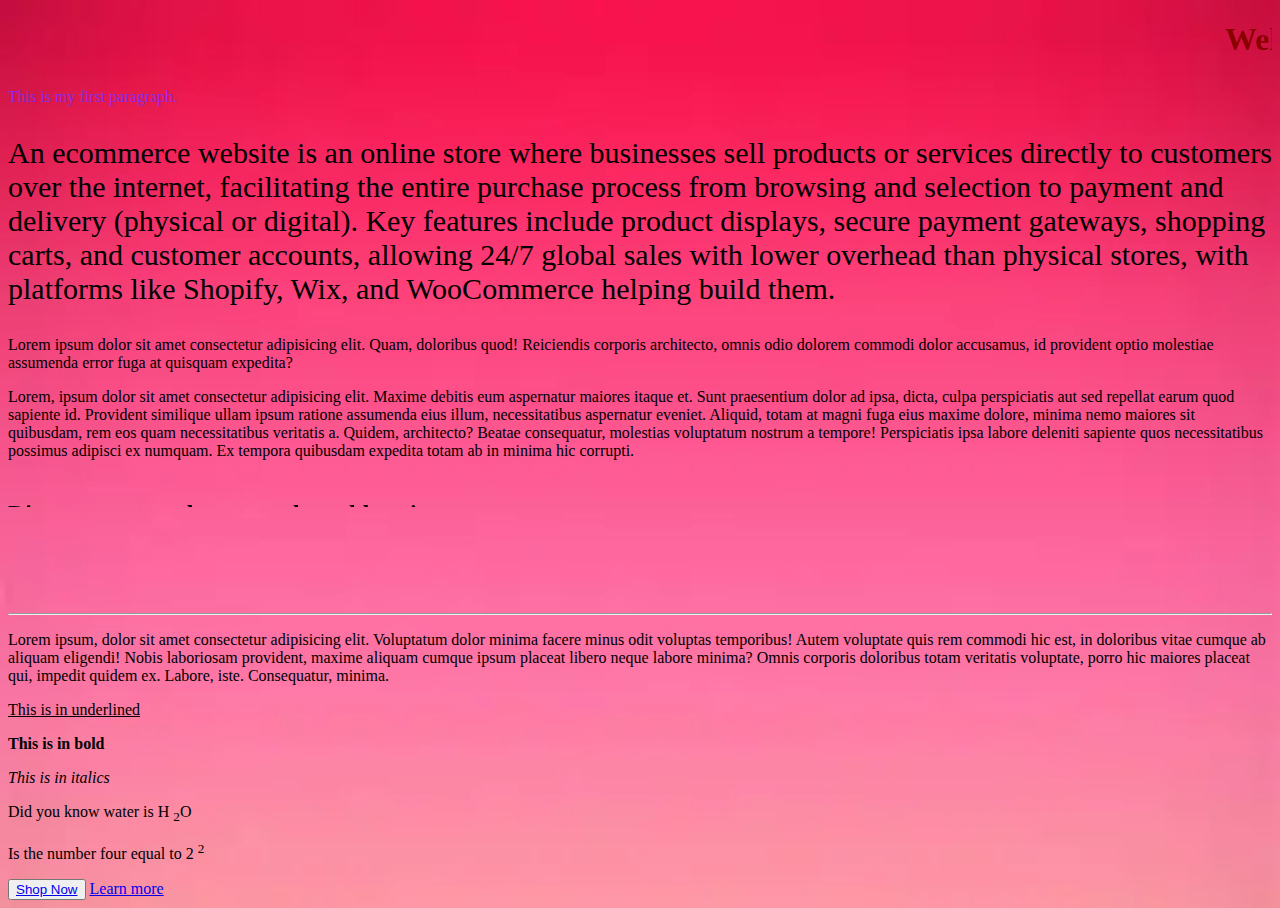
<file: index.html>
<!DOCTYPE html>
<html lang="en">
<head>
    <meta charset="UTF-8">
    <meta name="viewport" content="width=device-width, initial-scale=1.0">
    <!-----Favicon----->
    <link rel="icon" href="PICTURES/home.png">
    <title>homepage</title>
<!---background repeat:no-repeat makes the image appear once-->
<!---background-size: cover makes the image cover the whole webpage-->
    <style>
        body {
            background-image: url("PICTURES/OIP.webp");
            background-repeat: no-repeat;
background-size: cover;
            }
    </style>
</head>
<body>
    <!---marquee moves the text in any direction---->
 <h1 style="color: darkred;"><marquee behavior="" direction="left">Welcome to JoyFulFind online store</marquee></h1>

 <p style="color: blueviolet;">This is my first paragraph.</p> 
 <p style="font-size: 30px;">An ecommerce website is an online store where businesses sell products or services directly to customers over the internet, facilitating the entire purchase process from browsing and selection to payment and delivery (physical or digital). Key features include product displays, secure payment gateways, shopping carts, and customer accounts, allowing 24/7 global sales with lower overhead than physical stores, with platforms like Shopify, Wix, and WooCommerce helping build them. </p>
 <p>Lorem ipsum dolor sit amet consectetur adipisicing elit. Quam, doloribus quod! Reiciendis corporis architecto, omnis odio dolorem commodi dolor accusamus, id provident optio molestiae assumenda error fuga at quisquam expedita?</p>
 <p>Lorem, ipsum dolor sit amet consectetur adipisicing elit. Maxime debitis eum aspernatur maiores itaque et. Sunt praesentium dolor ad ipsa, dicta, culpa perspiciatis aut sed repellat earum quod sapiente id.
 Provident similique ullam ipsum ratione assumenda eius illum, necessitatibus aspernatur eveniet. Aliquid, totam at magni fuga eius maxime dolore, minima nemo maiores sit quibusdam, rem eos quam necessitatibus veritatis a.
 Quidem, architecto? Beatae consequatur, molestias voluptatum nostrum a tempore! Perspiciatis ipsa labore deleniti sapiente quos necessitatibus possimus adipisci ex numquam. Ex tempora quibusdam expedita totam ab in minima hic corrupti.</p>  
 <h2><marquee behavior="" direction="down"><u>Discover our products at unbeatable prices</u></marquee></h2>
 <!--breaks move texts to the next line -->
 <br><br><br><br>
 <!---hr creates a line in a webpage-->
 <hr>

 <p>Lorem ipsum, dolor sit amet consectetur adipisicing elit. Voluptatum dolor minima facere minus odit voluptas temporibus! Autem voluptate quis rem commodi hic est, in doloribus vitae cumque ab aliquam eligendi!
 Nobis laboriosam provident, maxime aliquam cumque ipsum placeat libero neque labore minima? Omnis corporis doloribus totam veritatis voluptate, porro hic maiores placeat qui, impedit quidem ex. Labore, iste. Consequatur, minima.</p>
 <p> <U>This is in underlined</U></p>
 <p> <b>This is in bold</b></p>
 <p> <I>This is in italics</I></p>
 <!---sup is for superscript whule sub is subscript---->
 <P>Did you know water is H <sub>2</sub>O</P>
 <p>Is the number four equal to 2 <sup>2</sup></p>
 <!---you can add a link to a button---->
 <button style="color: crimson;"><a href="products.html">Shop Now</a></button>
 <!---you can keep a link alone-->
 <a href="about.html">Learn more</a>
 
</body>
</html>
</file>
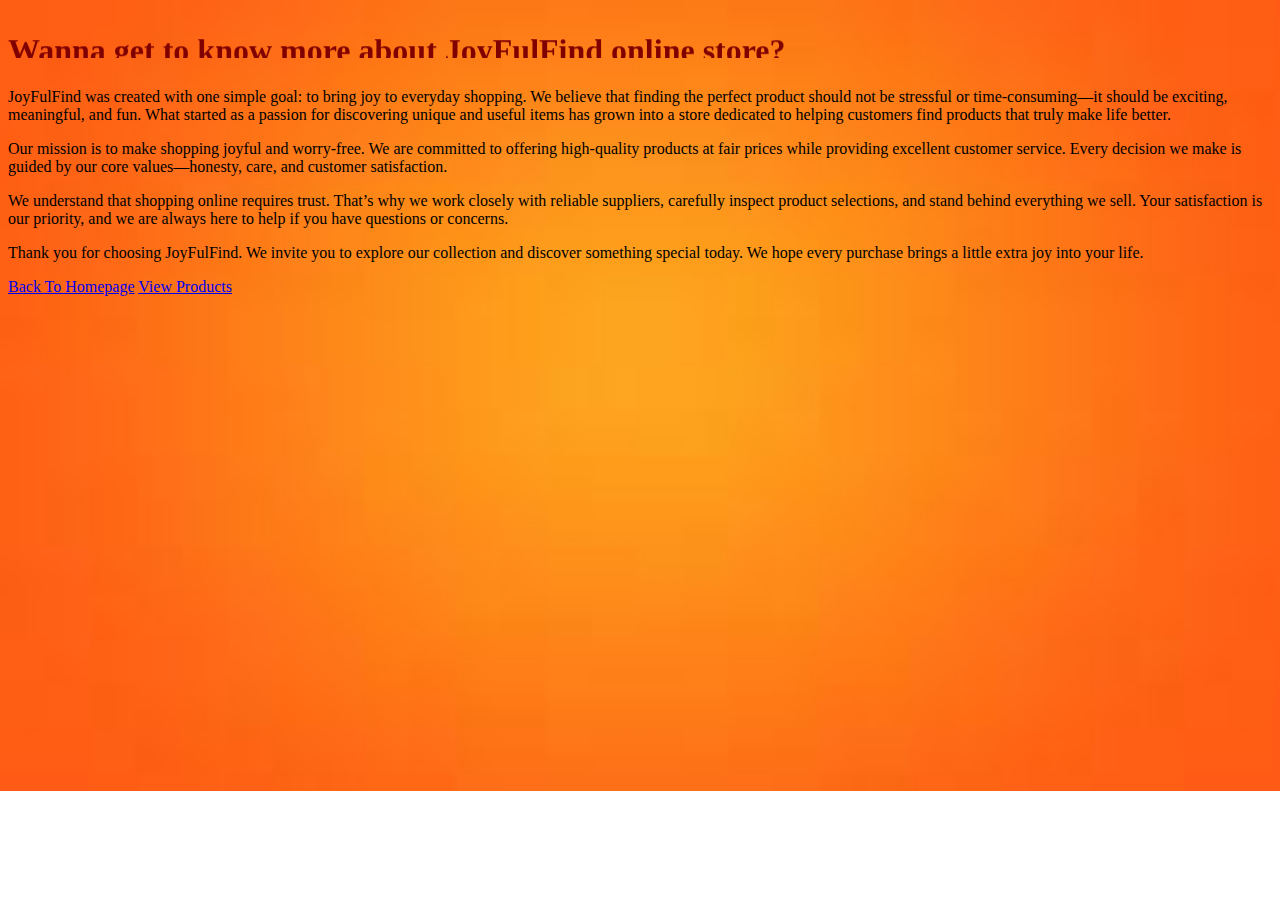
<file: about.html>
<!DOCTYPE html>
<html lang="en">
<head>
    <meta charset="UTF-8">
    <meta name="viewport" content="width=device-width, initial-scale=1.0">
    
    <link rel="icon" href="PICTURES/about.png">
    <title>About</title>
    <style>
body {
    background-image: url("PICTURES/background.jpeg");
    background-repeat: no-repeat;
    background-size: cover;
}
    </style>
</head>
<body>
    <h1 style="color: maroon;"><marquee behavior="" direction="down">Wanna get to know more about JoyFulFind online store?</marquee></h1>
    <p>JoyFulFind was created with one simple goal: to bring joy to everyday shopping. We believe that finding the perfect product should not be stressful or time-consuming—it should be exciting, meaningful, and fun. What started as a passion for discovering unique and useful items has grown into a store dedicated to helping customers find products that truly make life better.</p>
    <p>Our mission is to make shopping joyful and worry-free. We are committed to offering high-quality products at fair prices while providing excellent customer service. Every decision we make is guided by our core values—honesty, care, and customer satisfaction.</p>
    <p>We understand that shopping online requires trust. That’s why we work closely with reliable suppliers, carefully inspect product selections, and stand behind everything we sell. Your satisfaction is our priority, and we are always here to help if you have questions or concerns.</p>
    <p>Thank you for choosing JoyFulFind. We invite you to explore our collection and discover something special today. We hope every purchase brings a little extra joy into your life.</p>
    
    <a href="index.html">Back To Homepage</a>
    <a href="products.html">View Products</a>
</body>
</html>
</file>
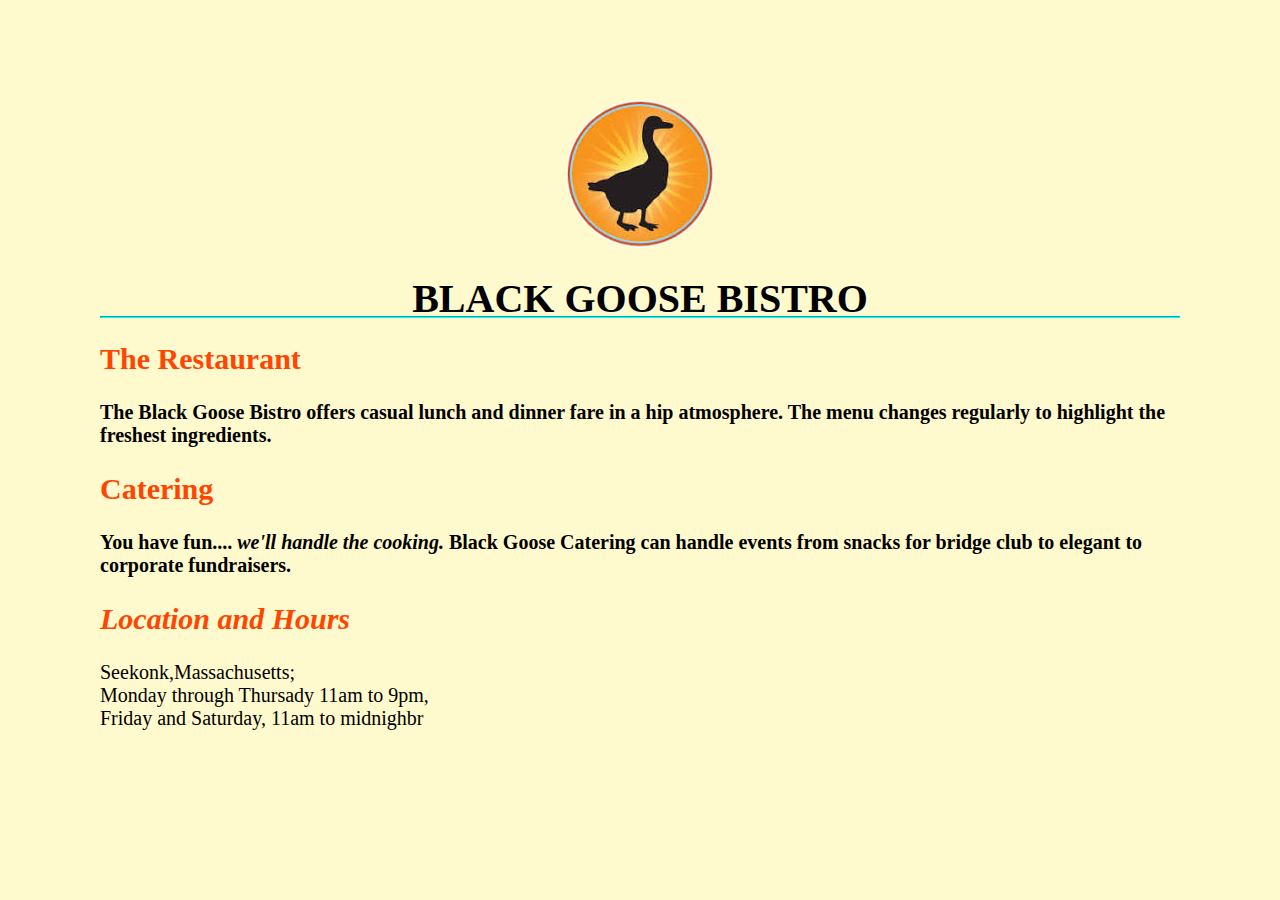
<file: blackgoosebistro.html>
<!DOCTYPE html>
<html lang="en">
<head>
    <meta charset="UTF-8">
    <meta name="viewport" content="width=device-width, initial-scale=1.0">
    <link rel="stylesheet" href="css/blackgoosebistro.css">
    <title>Black Goose Bistro</title>
</head>
<body>
    <img src="PICTURES/black.jfif" alt="">
    <h1>BLACK GOOSE BISTRO</h1>
    <hr style="color: rgb(230, 173, 173);">
    <h2>The Restaurant</h2>
    <b><p>The Black Goose Bistro offers casual lunch and dinner fare in a hip atmosphere. The menu changes regularly to highlight the freshest ingredients.</p></b>

    <h2>Catering</h2>
    <b><p>You have fun.... <em> we'll handle the cooking.</em> Black Goose Catering can handle events from snacks for bridge club to elegant to corporate fundraisers.</p></b>

    <i><h2>Location and Hours</h2></i>

    <p>Seekonk,Massachusetts;<br>
       Monday through Thursady 11am to 9pm,<br>
    Friday and Saturday, 11am to midnighbr</p>

</body>
</html>
</file>
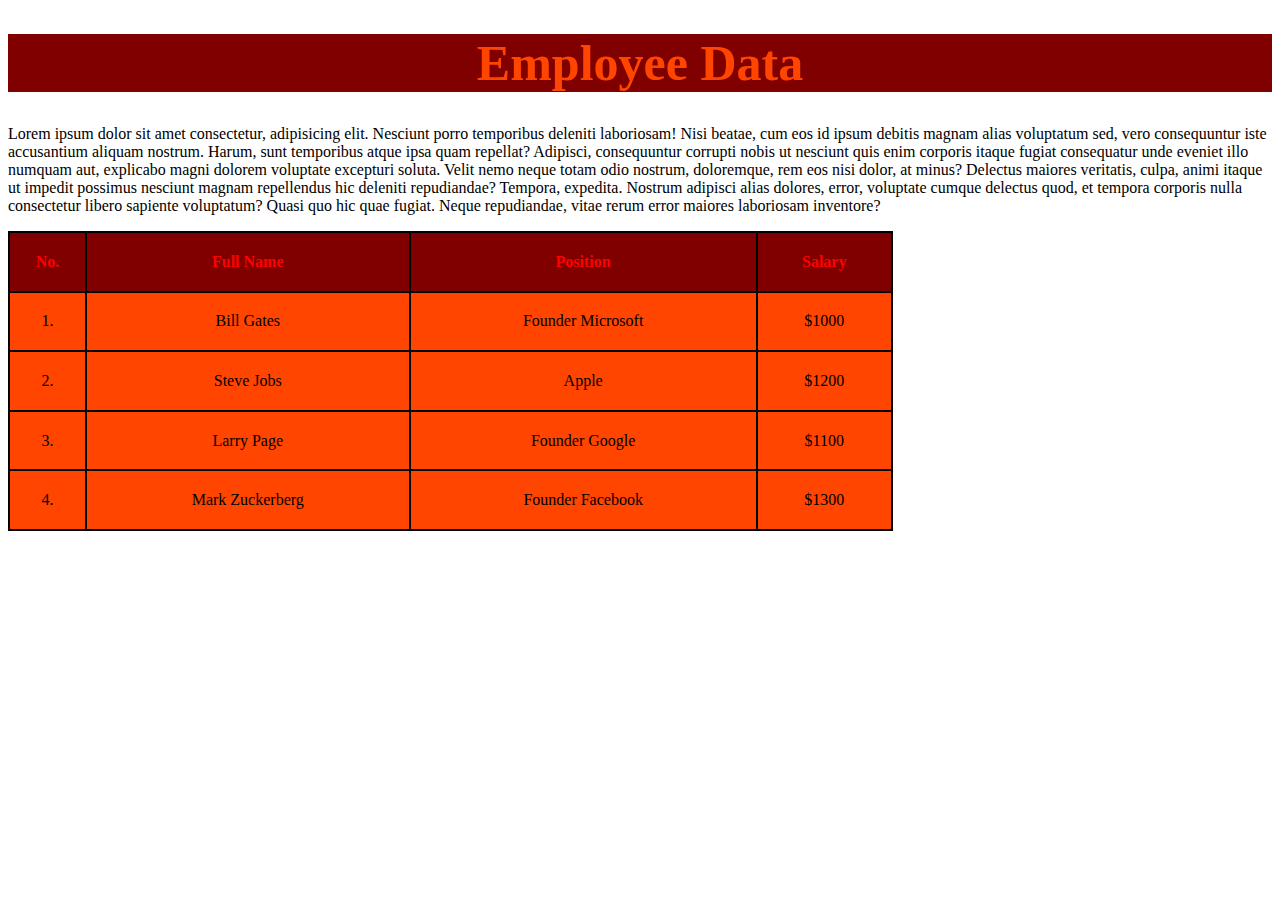
<file: employee.html>
<!DOCTYPE html>
<html lang="en">
<head>
    <meta charset="UTF-8">
    <meta name="viewport" content="width=device-width, initial-scale=1.0">
    <link rel="icon" href="PICTURES/employee.png">
    <title>Employee Page - JoyFulFind</title>
<style>
    h1{
        text-align: center;
        color: orangered;
        font-size: 50px;
        background-color: maroon;
        
    }

    table,td,th{
        border: 2px solid black;
        border-collapse: collapse;
    }
    table{
        width: 70%;
        height: 300px;
    }
    td{
        text-align: center;
        background-color: orangered;
    }
</style>


</head>
<body>
    <h1>Employee Data</h1>
    <p>Lorem ipsum dolor sit amet consectetur, adipisicing elit. Nesciunt porro temporibus deleniti laboriosam! Nisi beatae, cum eos id ipsum debitis magnam alias voluptatum sed, vero consequuntur iste accusantium aliquam nostrum.
    Harum, sunt temporibus atque ipsa quam repellat? Adipisci, consequuntur corrupti nobis ut nesciunt quis enim corporis itaque fugiat consequatur unde eveniet illo numquam aut, explicabo magni dolorem voluptate excepturi soluta.
    Velit nemo neque totam odio nostrum, doloremque, rem eos nisi dolor, at minus? Delectus maiores veritatis, culpa, animi itaque ut impedit possimus nesciunt magnam repellendus hic deleniti repudiandae? Tempora, expedita.
    Nostrum adipisci alias dolores, error, voluptate cumque delectus quod, et tempora corporis nulla consectetur libero sapiente voluptatum? Quasi quo hic quae fugiat. Neque repudiandae, vitae rerum error maiores laboriosam inventore?</p>
    
    <table>
<tr style="background-color: maroon; color:red">
    <th>No.</th>
    <th>Full Name</th>
    <th>Position</th>
    <th>Salary</th>
</tr>

<tr>
<td>1.</td>
<td>Bill Gates</td>
<td>Founder Microsoft</td>
<td>$1000</td>


</tr>

<tr>
<td>2.</td>
<td>Steve Jobs</td>
<td>Apple</td>
<td>$1200</td>



</tr>
<tr>
    <td>3.</td>
    <td>Larry Page</td>
    <td>Founder Google</td>
    <td>$1100</td>
</tr>

<tr>
    <td>4.</td>
    <td>Mark Zuckerberg</td>
    <td>Founder Facebook</td>
    <td>$1300</td>
</tr>



    </table>
</body>
</html>
</file>
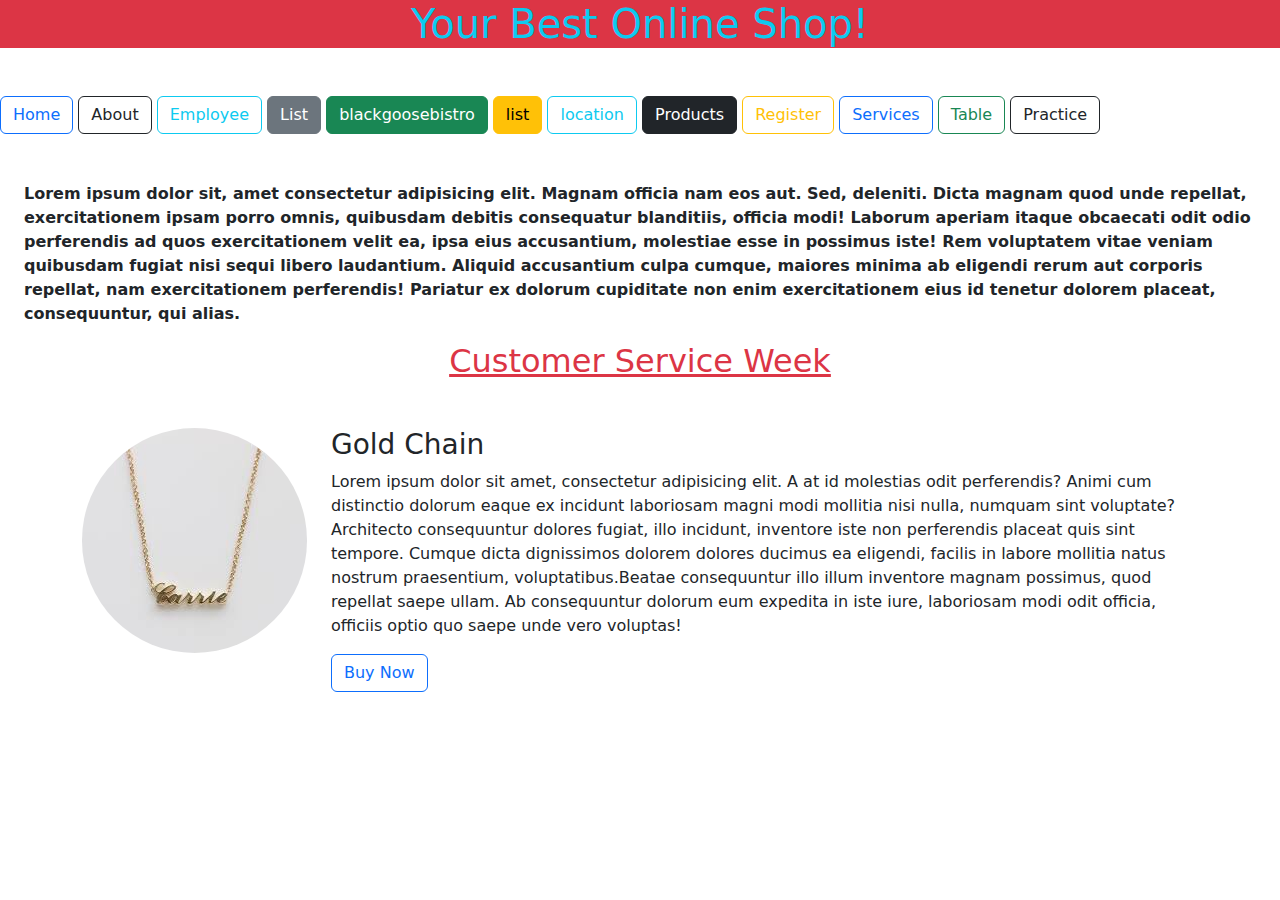
<file: info.html>
<!DOCTYPE html>
<html lang="en">
<head>
    <meta charset="UTF-8">
    <meta name="viewport" content="width=device-width, initial-scale=1.0">
    <title>Information Page</title>
    <link rel="icon" href="PICTURES/about.png">
    <link rel="stylesheet" href="bootstrap/css/bootstrap.min.css">
    <script src="bootstrap/js/bootstrap.min.js"></script>
</head>
<body>
    <h1 class="text-info bg-danger text-center mb-5">Your Best Online Shop!</h1>
    <button class="btn btn-outline-primary">Home</button>
    <button class="btn btn-outline-dark">About</button>
<button class="btn btn- btn-outline-info">Employee</button>
    <button class="btn btn-secondary">List</button>
<button class="btn btn-success">blackgoosebistro</button>
<button class="btn btn-warning">list</button>
   <button class="btn btn-outline-info">location</button>
    <button class="btn btn-dark">Products</button>
    <button class="btn btn-outline-warning">Register</button>
    <button class="btn btn-outline-primary">Services</button>
    <button class="btn btn-outline-success">Table</button>
    <button class="btn btn-outline-dark">Practice</button>




    <p class="fw-bold mt-5 ms-4 me-4">Lorem ipsum dolor sit, amet consectetur adipisicing elit. Magnam officia nam eos aut. Sed, deleniti. Dicta magnam quod unde repellat, exercitationem ipsam porro omnis, quibusdam debitis consequatur blanditiis, officia modi!
    Laborum aperiam itaque obcaecati odit odio perferendis ad quos exercitationem velit ea, ipsa eius accusantium, molestiae esse in possimus iste! Rem voluptatem vitae veniam quibusdam fugiat nisi sequi libero laudantium.
    Aliquid accusantium culpa cumque, maiores minima ab eligendi rerum aut corporis repellat, nam exercitationem perferendis! Pariatur ex dolorum cupiditate non enim exercitationem eius id tenetur dolorem placeat, consequuntur, qui alias.</p>

<h2 class="text-center text-danger text-decoration-underline">Customer Service Week</h2>
<div class="d-flex mt-5 container">
    <div class="me-4">
        <img src="PICTURES/24k.jpeg" alt="" class="rounded-circle">
    </div>

    <div>
        <h3>Gold Chain</h3>
        <p><span>Lorem ipsum dolor sit amet, consectetur adipisicing elit. A at id molestias odit perferendis? Animi cum distinctio dolorum eaque ex incidunt laboriosam magni modi mollitia nisi nulla, numquam sint voluptate?</span><span>Architecto consequuntur dolores fugiat, illo incidunt, inventore iste non perferendis placeat quis sint tempore. Cumque dicta dignissimos dolorem dolores ducimus ea eligendi, facilis in labore mollitia natus nostrum praesentium, voluptatibus.</span><span>Beatae consequuntur illo illum inventore magnam possimus, quod repellat saepe ullam. Ab consequuntur dolorum eum expedita in iste iure, laboriosam modi odit officia, officiis optio quo saepe unde vero voluptas!</span></p>
    <button class="btn btn-outline-primary">Buy Now</button>
    </div>

</div>



</body>
</html>
</file>
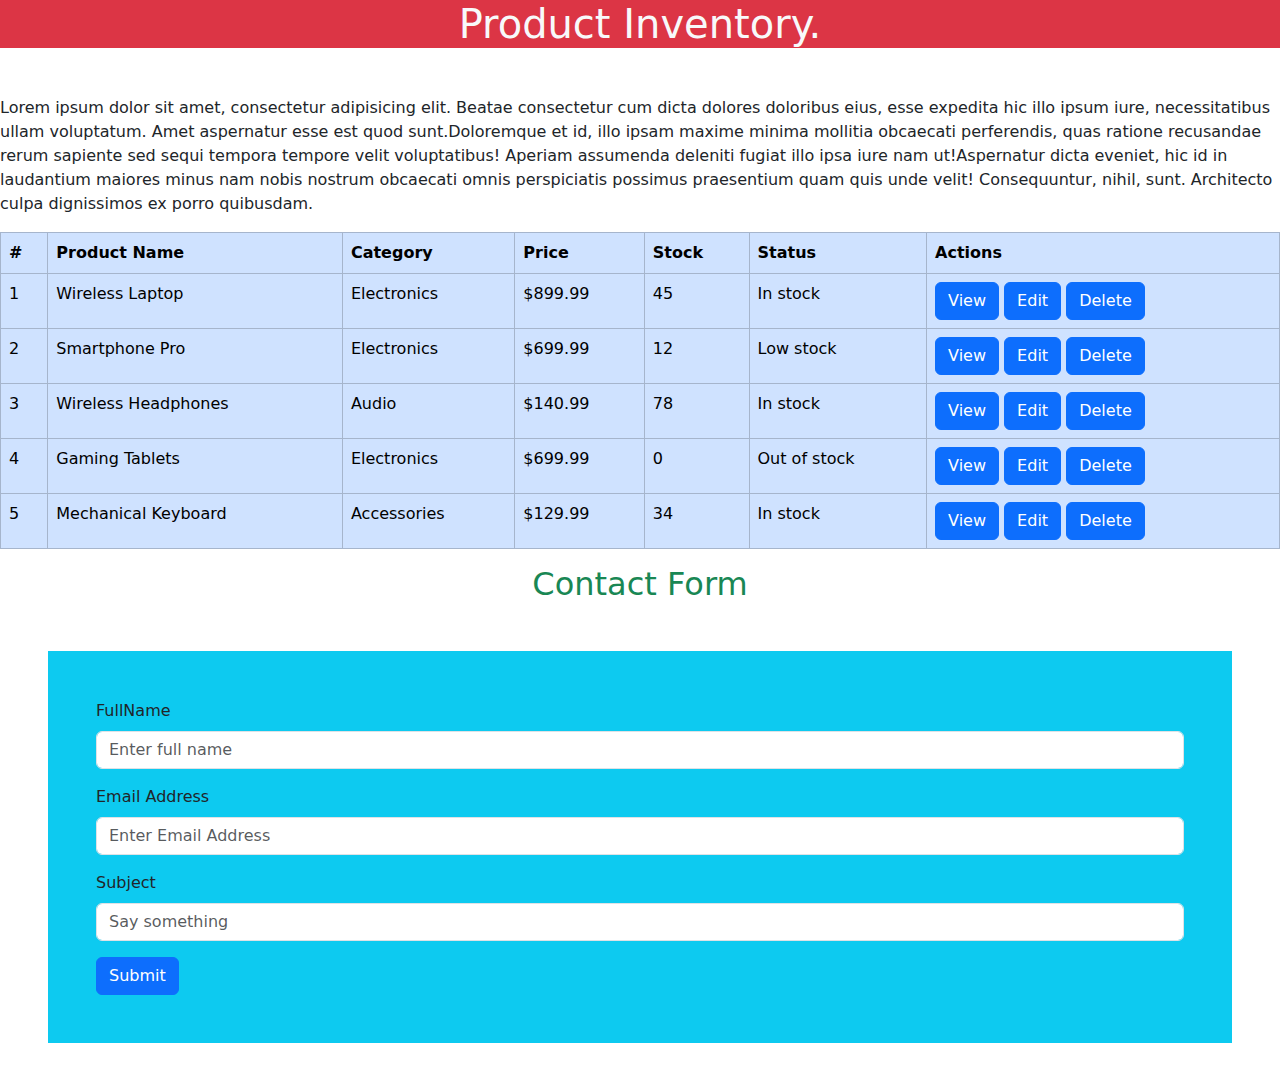
<file: inventory.html>
<!doctype html>
<html lang="en">
<head>
    <meta charset="UTF-8">
    <meta name="viewport"
          content="width=device-width, user-scalable=no, initial-scale=1.0, maximum-scale=1.0, minimum-scale=1.0">
    <meta http-equiv="X-UA-Compatible" content="ie=edge">
    <title>Product Inventory</title>
  <link rel="stylesheet" href="bootstrap/css/bootstrap.min.css">
    <script src="bootstrap/js/bootstrap.min.js"></script>
</head>
<body>
<h1 class="bg-danger text-light text-center">Product Inventory.</h1>
<p class="mt-5"><span>Lorem ipsum dolor sit amet, consectetur adipisicing elit. Beatae consectetur cum dicta dolores doloribus eius, esse expedita hic illo ipsum iure, necessitatibus ullam voluptatum. Amet aspernatur esse est quod sunt.</span><span>Doloremque et id, illo ipsam maxime minima mollitia obcaecati perferendis, quas ratione recusandae rerum sapiente sed sequi tempora tempore velit voluptatibus! Aperiam assumenda deleniti fugiat illo ipsa iure nam ut!</span><span>Aspernatur dicta eveniet, hic id in laudantium maiores minus nam nobis nostrum obcaecati omnis perspiciatis possimus praesentium quam quis unde velit! Consequuntur, nihil, sunt. Architecto culpa dignissimos ex porro quibusdam.</span></p>
<!----Table!--->

<table class="table table-bordered table-hover table-primary">
  <tr>

    <th>#</th>
    <th>Product Name</th>
    <th>Category</th>
    <th>Price</th>
    <th>Stock</th>
    <th>Status</th>
    <th>Actions</th>
  </tr>
  <tr>
    <td>1</td>
    <td>Wireless Laptop</td>
    <td>Electronics</td>
    <td>$899.99</td>
    <td>45</td>
    <td>In stock</td>
    <td>
      <a href="" class="btn btn-primary">View</a>
      <a href="" class="btn btn-primary">Edit</a>
      <a href="" class="btn btn-primary">Delete</a>
    </td>
  </tr>
 <tr>
    <td>2</td>
    <td>Smartphone Pro</td>
    <td>Electronics</td>
    <td>$699.99</td>
    <td>12</td>
    <td>Low stock</td>
    <td>
      <a href="" class="btn btn-primary">View</a>
      <a href="" class="btn btn-primary">Edit</a>
      <a href="" class="btn btn-primary">Delete</a>
    </td>
  </tr>
 <tr>
    <td>3</td>
    <td>Wireless Headphones</td>
    <td>Audio</td>
    <td>$140.99</td>
    <td>78</td>
    <td>In stock</td>
    <td>
      <a href="" class="btn btn-primary">View</a>
      <a href="" class="btn btn-primary">Edit</a>
      <a href="" class="btn btn-primary">Delete</a>
    </td>
  </tr>
 <tr>
    <td>4</td>
    <td>Gaming Tablets</td>
    <td>Electronics</td>
    <td>$699.99</td>
    <td>0</td>
    <td>Out of stock</td>
    <td>
      <a href="" class="btn btn-primary">View</a>
      <a href="" class="btn btn-primary">Edit</a>
      <a href="" class="btn btn-primary">Delete</a>
    </td>
  </tr>
 <tr>
    <td>5</td>
    <td>Mechanical Keyboard</td>
    <td>Accessories</td>
    <td>$129.99</td>
    <td>34</td>
    <td>In stock</td>
    <td>
      <a href="" class="btn btn-primary">View</a>
      <a href="" class="btn btn-primary">Edit</a>
      <a href="" class="btn btn-primary">Delete</a>
    </td>
  </tr>
</table>

<!---Contact Form--->
<h2 class="text-center text-success">Contact Form</h2>
<form action="" class="m-5 bg-info p-5">
  <div class="mb-3">
    <label for="fname" class="form-label">FullName</label>
    <input type="text" class="form-control" id="fname" placeholder="Enter full name" required>
  </div>

   <div class="mb-3">
    <label for="email" class="form-label">Email Address</label>
    <input type="email" class="form-control" id="email" placeholder="Enter Email Address" required>
  </div>

<div class="mb-3">
    <label for="subject" class="form-label">Subject</label>
    <input type="text" class="form-control" id="subject" placeholder="Say something" required>
  </div>

<button class="btn btn-primary">Submit</button>

</form>




</body>
</html>
</file>
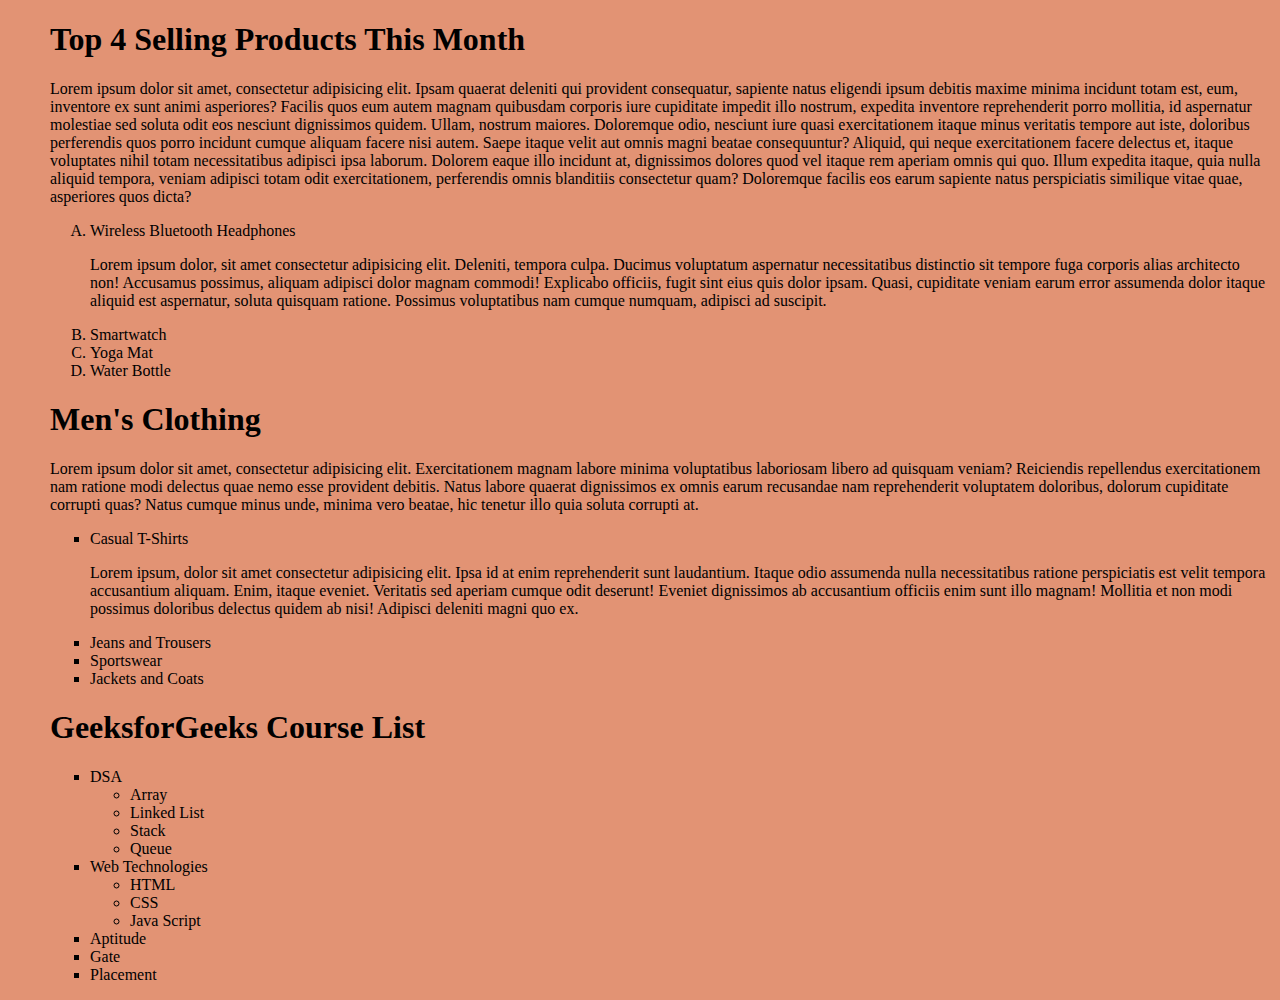
<file: lists.html>
<!DOCTYPE html>
<html lang="en">
<head>
    <meta charset="UTF-8">
    <meta name="viewport" content="width=device-width, initial-scale=1.0">
    <title>List Page</title>

    <link rel="stylesheet" href="css/list.css">
</head>
<body>

    <!-----Ordered List---->
    <h1>Top 4 Selling Products This Month</h1>
    <p>Lorem ipsum dolor sit amet, consectetur adipisicing elit. Ipsam quaerat deleniti qui provident consequatur, sapiente natus eligendi ipsum debitis maxime minima incidunt totam est, eum, inventore ex sunt animi asperiores?
    Facilis quos eum autem magnam quibusdam corporis iure cupiditate impedit illo nostrum, expedita inventore reprehenderit porro mollitia, id aspernatur molestiae sed soluta odit eos nesciunt dignissimos quidem. Ullam, nostrum maiores.
    Doloremque odio, nesciunt iure quasi exercitationem itaque minus veritatis tempore aut iste, doloribus perferendis quos porro incidunt cumque aliquam facere nisi autem. Saepe itaque velit aut omnis magni beatae consequuntur?
    Aliquid, qui neque exercitationem facere delectus et, itaque voluptates nihil totam necessitatibus adipisci ipsa laborum. Dolorem eaque illo incidunt at, dignissimos dolores quod vel itaque rem aperiam omnis qui quo.
    Illum expedita itaque, quia nulla aliquid tempora, veniam adipisci totam odit exercitationem, perferendis omnis blanditiis consectetur quam? Doloremque facilis eos earum sapiente natus perspiciatis similique vitae quae, asperiores quos dicta?</p>
    <ol type="A">
        <li>Wireless Bluetooth Headphones</li>
        <p>Lorem ipsum dolor, sit amet consectetur adipisicing elit. Deleniti, tempora culpa. Ducimus voluptatum aspernatur necessitatibus distinctio sit tempore fuga corporis alias architecto non! Accusamus possimus, aliquam adipisci dolor magnam commodi!
        Explicabo officiis, fugit sint eius quis dolor ipsam. Quasi, cupiditate veniam earum error assumenda dolor itaque aliquid est aspernatur, soluta quisquam ratione. Possimus voluptatibus nam cumque numquam, adipisci ad suscipit.</p>
        <li>Smartwatch</li>
        <li>Yoga Mat</li>
        <li>Water Bottle</li>
    </ol>

    <!----Unordered List----->
    <h1>Men's Clothing</h1>
    <p>Lorem ipsum dolor sit amet, consectetur adipisicing elit. Exercitationem magnam labore minima voluptatibus laboriosam libero ad quisquam veniam? Reiciendis repellendus exercitationem nam ratione modi delectus quae nemo esse provident debitis.
    Natus labore quaerat dignissimos ex omnis earum recusandae nam reprehenderit voluptatem doloribus, dolorum cupiditate corrupti quas? Natus cumque minus unde, minima vero beatae, hic tenetur illo quia soluta corrupti at.</p>

<ul style="list-style: square;">
    <li>Casual T-Shirts</li>
    <p>Lorem ipsum, dolor sit amet consectetur adipisicing elit. Ipsa id at enim reprehenderit sunt laudantium. Itaque odio assumenda nulla necessitatibus ratione perspiciatis est velit tempora accusantium aliquam. Enim, itaque eveniet.
    Veritatis sed aperiam cumque odit deserunt! Eveniet dignissimos ab accusantium officiis enim sunt illo magnam! Mollitia et non modi possimus doloribus delectus quidem ab nisi! Adipisci deleniti magni quo ex.</p>
    <li>Jeans and Trousers</li>
    <li>Sportswear</li>
    <li>Jackets and Coats</li>
</ul>

<!---Nested List----->
<h1>GeeksforGeeks Course List</h1>
<ul style="list-style: square;">
    <li>DSA 
<ul>
    <li>Array</li>
    <li>Linked List</li>
    <li>Stack</li>
    <li>Queue</li>
</ul>


    </li>
    <li>Web Technologies
        <ul>
            <li>HTML</li>
            <li>CSS</li>
            <li>Java Script</li>
        </ul>
    </li>
    <li>Aptitude</li>
    <li>Gate</li>
    <li>Placement</li>
</ul>

</body>
</html>
</file>
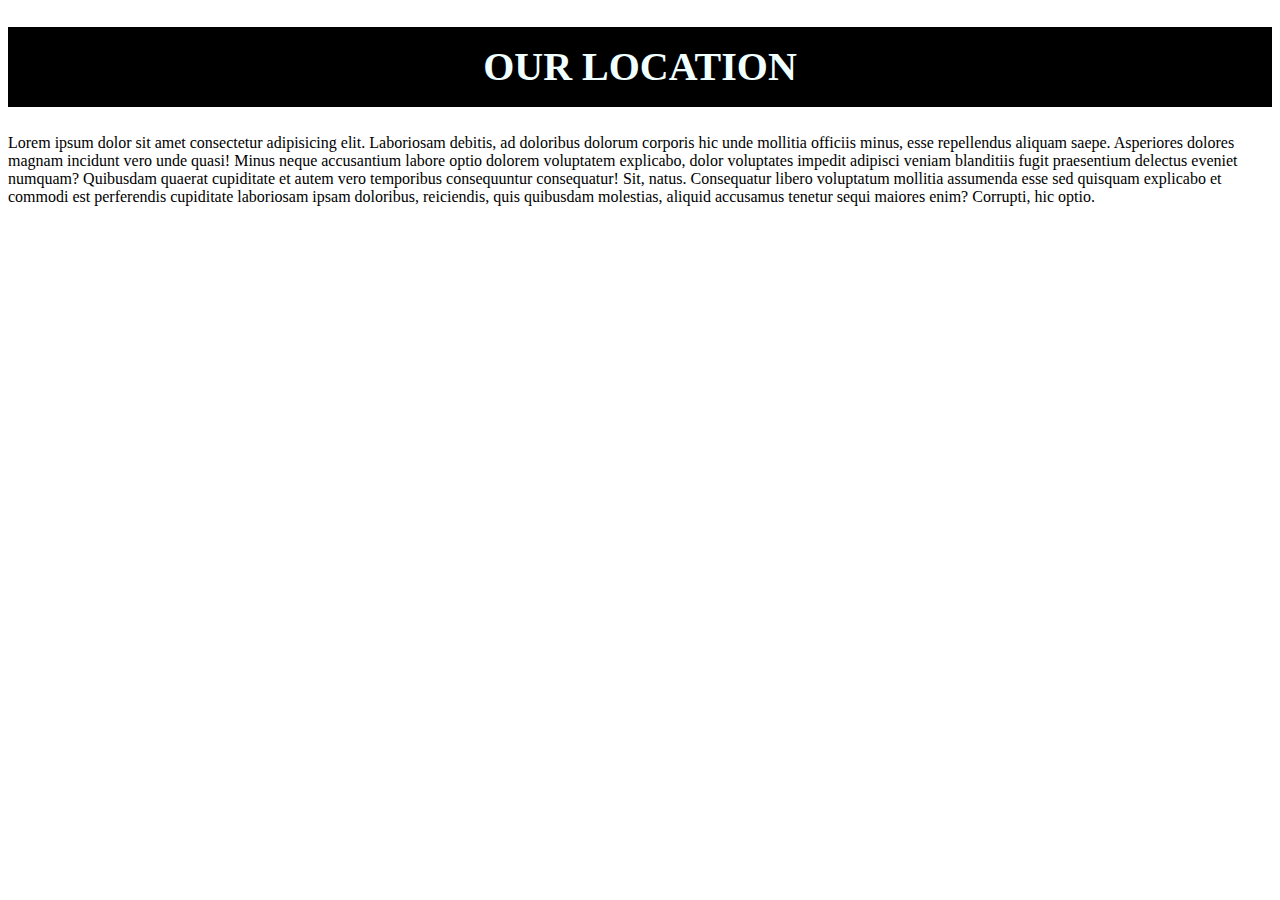
<file: location.html>
<!DOCTYPE html>
<html lang="en">
<head>
    <meta charset="UTF-8">
    <meta name="viewport" content="width=device-width, initial-scale=1.0">
    <link rel="stylesheet" href="PICTURES/location.png">
    <title>Location Page</title>

    <style>
        h1{
            text-align: center;
        background-color: black;
        color: azure;
        line-height: 80px;
        font-size: 40px;
        }
    </style>
</head>
<body>
    <h1>OUR LOCATION</h1>
    <P>Lorem ipsum dolor sit amet consectetur adipisicing elit. Laboriosam debitis, ad doloribus dolorum corporis hic unde mollitia officiis minus, esse repellendus aliquam saepe. Asperiores dolores magnam incidunt vero unde quasi!
    Minus neque accusantium labore optio dolorem voluptatem explicabo, dolor voluptates impedit adipisci veniam blanditiis fugit praesentium delectus eveniet numquam? Quibusdam quaerat cupiditate et autem vero temporibus consequuntur consequatur! Sit, natus.
    Consequatur libero voluptatum mollitia assumenda esse sed quisquam explicabo et commodi est perferendis cupiditate laboriosam ipsam doloribus, reiciendis, quis quibusdam molestias, aliquid accusamus tenetur sequi maiores enim? Corrupti, hic optio.</P>
    <!---iframe links two webpages together-->
    <!---To add a map share it and copy the link the paste on the HTML code-->
    <iframe src="https://www.google.com/maps/embed?pb=!1m18!1m12!1m3!1d3988.8463045217304!2d36.79814067404551!3d-1.2647554356010298!2m3!1f0!2f0!3f0!3m2!1i1024!2i768!4f13.1!3m3!1m2!1s0x182f1791a3266197%3A0x1b878049a1937f81!2sKipro%20Centre!5e0!3m2!1sen!2ske!4v1768458508160!5m2!1sen!2ske" width="100%" height="450" style="border:0;" allowfullscreen="" loading="lazy" referrerpolicy="no-referrer-when-downgrade"></iframe>



    
</body>
</html>
</file>
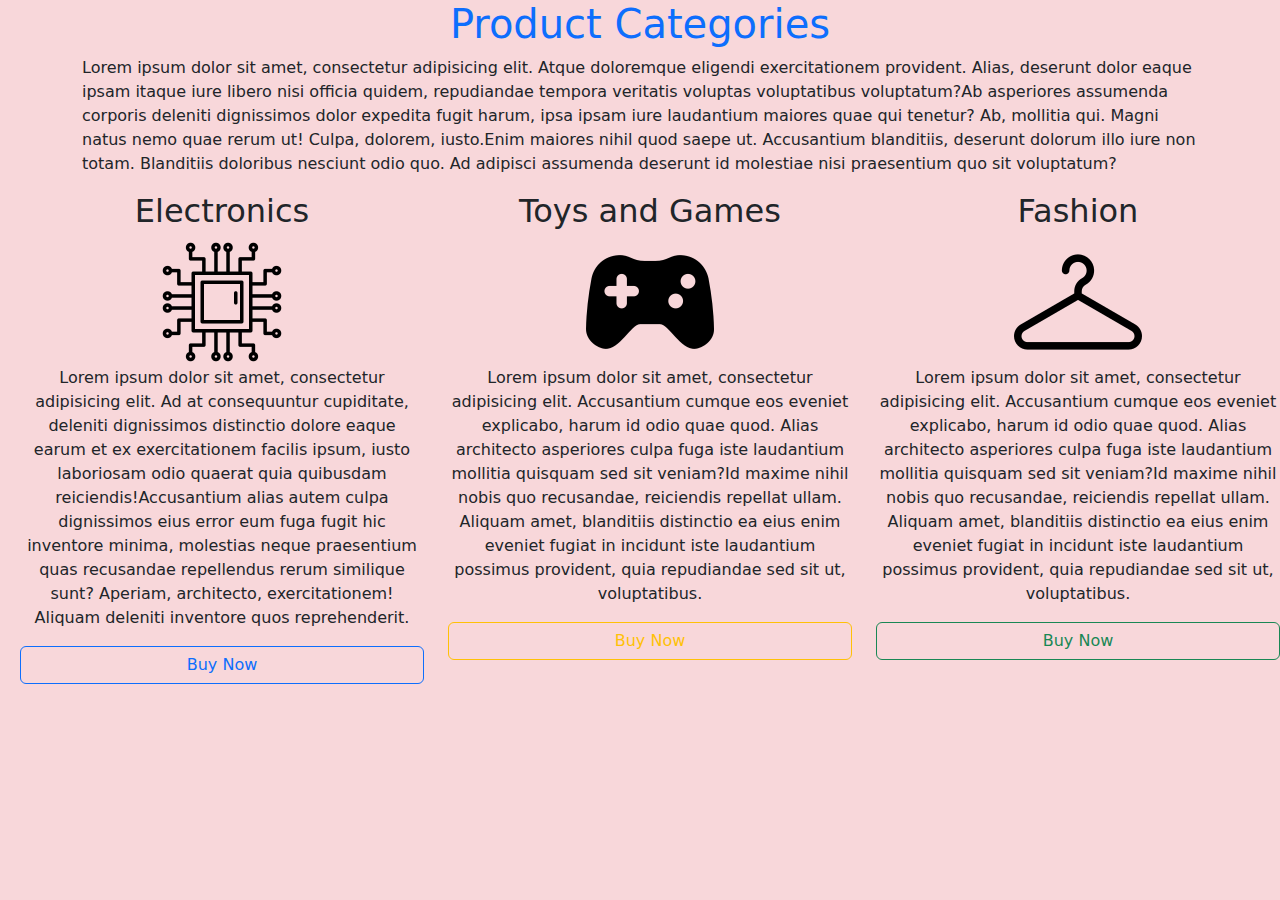
<file: others.html>
<!doctype html>
<html lang="en">
<head>
    <meta charset="UTF-8">
    <meta name="viewport"
          content="width=device-width, user-scalable=no, initial-scale=1.0, maximum-scale=1.0, minimum-scale=1.0">
    <meta http-equiv="X-UA-Compatible" content="ie=edge">
    <title>Product Categories</title>
    <link rel="stylesheet" href="bootstrap/css/bootstrap.min.css">
    <script src="bootstrap/js/bootstrap.min.js"> </script>
</head>
<body class="bg-danger-subtle">
<h1 class="text-center text-primary">Product Categories</h1>
<p class="container"><span>Lorem ipsum dolor sit amet, consectetur adipisicing elit. Atque doloremque eligendi exercitationem provident. Alias, deserunt dolor eaque ipsam itaque iure libero nisi officia quidem, repudiandae tempora veritatis voluptas voluptatibus voluptatum?</span><span>Ab asperiores assumenda corporis deleniti dignissimos dolor expedita fugit harum, ipsa ipsam iure laudantium maiores quae qui tenetur? Ab, mollitia qui. Magni natus nemo quae rerum ut! Culpa, dolorem, iusto.</span><span>Enim maiores nihil quod saepe ut. Accusantium blanditiis, deserunt dolorum illo iure non totam. Blanditiis doloribus nesciunt odio quo. Ad adipisci assumenda deserunt id molestiae nisi praesentium quo sit voluptatum?</span></p>
<!---Bootstrap Grid System---->
<div class="row ms-2" >
    <div class="col text-center">
        <h2>Electronics</h2>
        <img src="PICTURES/electronics.png" alt="">
        <p><span>Lorem ipsum dolor sit amet, consectetur adipisicing elit. Ad at consequuntur cupiditate, deleniti dignissimos distinctio dolore eaque earum et ex exercitationem facilis ipsum, iusto laboriosam odio quaerat quia quibusdam reiciendis!</span><span>Accusantium alias autem culpa dignissimos eius error eum fuga fugit hic inventore minima, molestias neque praesentium quas recusandae repellendus rerum similique sunt? Aperiam, architecto, exercitationem! Aliquam deleniti inventore quos reprehenderit.</span></p>
        <a href="products.html" class="btn btn-outline-primary w-100">Buy Now</a>
    </div>

    <div class="col text-center">
        <h2>Toys and Games</h2>
        <img src="PICTURES/games.png" alt="">
        <p><span>Lorem ipsum dolor sit amet, consectetur adipisicing elit. Accusantium cumque eos eveniet explicabo, harum id odio quae quod. Alias architecto asperiores culpa fuga iste laudantium mollitia quisquam sed sit veniam?</span><span>Id maxime nihil nobis quo recusandae, reiciendis repellat ullam. Aliquam amet, blanditiis distinctio ea eius enim eveniet fugiat in incidunt iste laudantium possimus provident, quia repudiandae sed sit ut, voluptatibus.</span></p>
        <a href="products.html" class="btn btn-outline-warning w-100">Buy Now</a>
    </div>

    <div class="col text-center">
        <h2>Fashion</h2>
        <img src="PICTURES/fashion.png" alt="">
        <p><span>Lorem ipsum dolor sit amet, consectetur adipisicing elit. Accusantium cumque eos eveniet explicabo, harum id odio quae quod. Alias architecto asperiores culpa fuga iste laudantium mollitia quisquam sed sit veniam?</span><span>Id maxime nihil nobis quo recusandae, reiciendis repellat ullam. Aliquam amet, blanditiis distinctio ea eius enim eveniet fugiat in incidunt iste laudantium possimus provident, quia repudiandae sed sit ut, voluptatibus.</span></p>
        <a href="products.html" class="btn btn-outline-success w-100">Buy Now</a>
    </div>

</div>

</body>
</html>
</file>
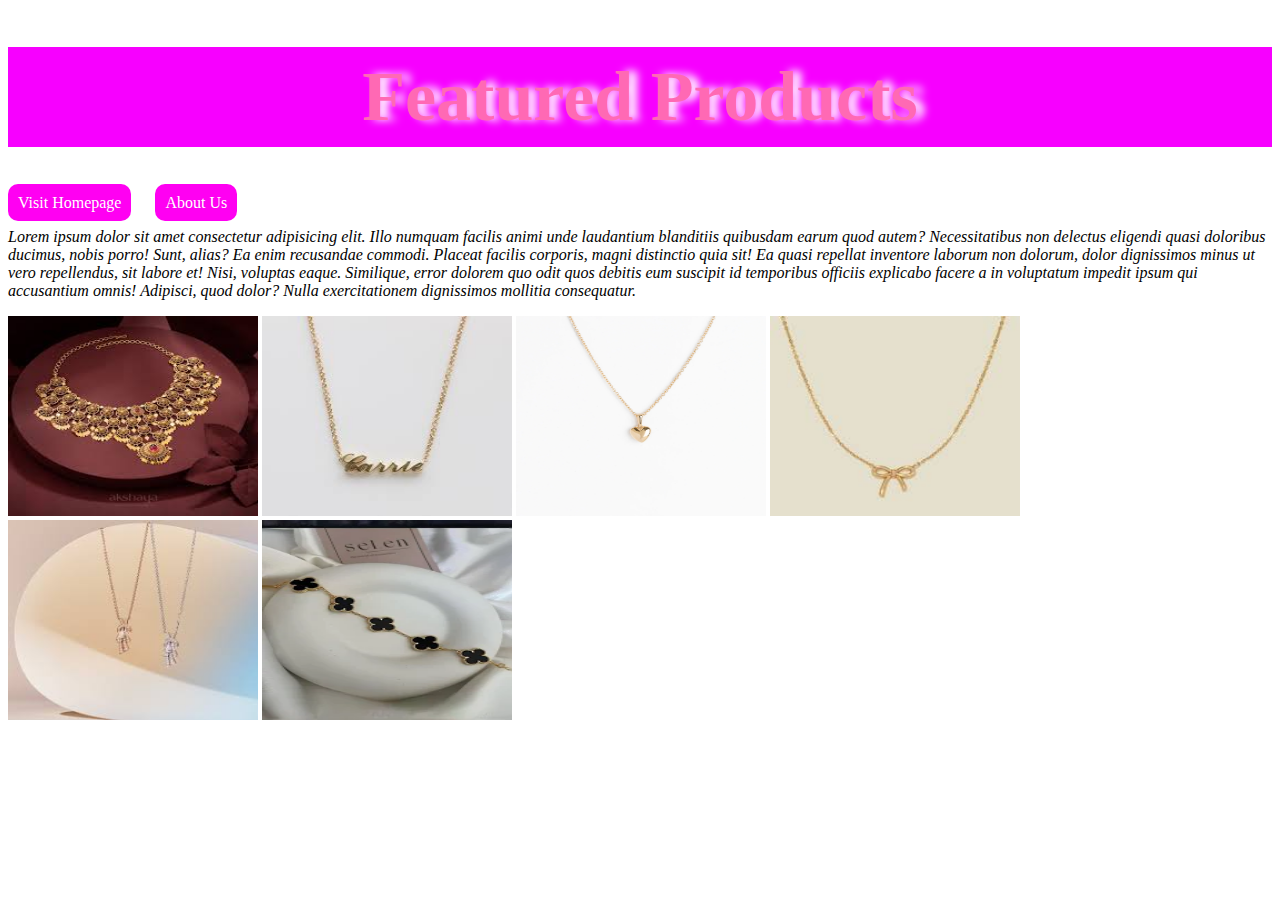
<file: products.html>
<!DOCTYPE html>
<html lang="en">
<head>
    <meta charset="UTF-8">
    <meta name="viewport" content="width=device-width, initial-scale=1.0">
    <!---Favicon is the icon next to the tittle on the taskbar-->
    <link rel="icon" href="PICTURES/products.png">
    <title>Products Page- JoyFulFind</title>
    <!---a link tab links a html file to a ccs file for editing---->
    <link rel="stylesheet" href="css/products.css">
</head>
<body>
    <h1>Featured Products</h1>
    <!---the a means anchor and it links different webpages-->
    <a href="index.html" target="_blank">Visit Homepage</a>
    <a href="about.html" target="_blank">About Us</a>
    <p>Lorem ipsum dolor sit amet consectetur adipisicing elit. Illo numquam facilis animi unde laudantium blanditiis quibusdam earum quod autem? Necessitatibus non delectus eligendi quasi doloribus ducimus, nobis porro! Sunt, alias?
    Ea enim recusandae commodi. Placeat facilis corporis, magni distinctio quia sit! Ea quasi repellat inventore laborum non dolorum, dolor dignissimos minus ut vero repellendus, sit labore et! Nisi, voluptas eaque.
    Similique, error dolorem quo odit quos debitis eum suscipit id temporibus officiis explicabo facere a in voluptatum impedit ipsum qui accusantium omnis! Adipisci, quod dolor? Nulla exercitationem dignissimos mollitia consequatur.</p>
<img src="PICTURES/Necklace.jpeg" alt="">
<img src="PICTURES/24k.jpeg" alt="">
<img src="PICTURES/HeartNecklace_YG-Edit.webp" alt="">
<img src="PICTURES/necklace 2.jpeg" alt="">
<img src="PICTURES/necklace 3.jpeg" alt="">
<img src="PICTURES/vancleef.webp" alt="">







</body>
</html>
</file>
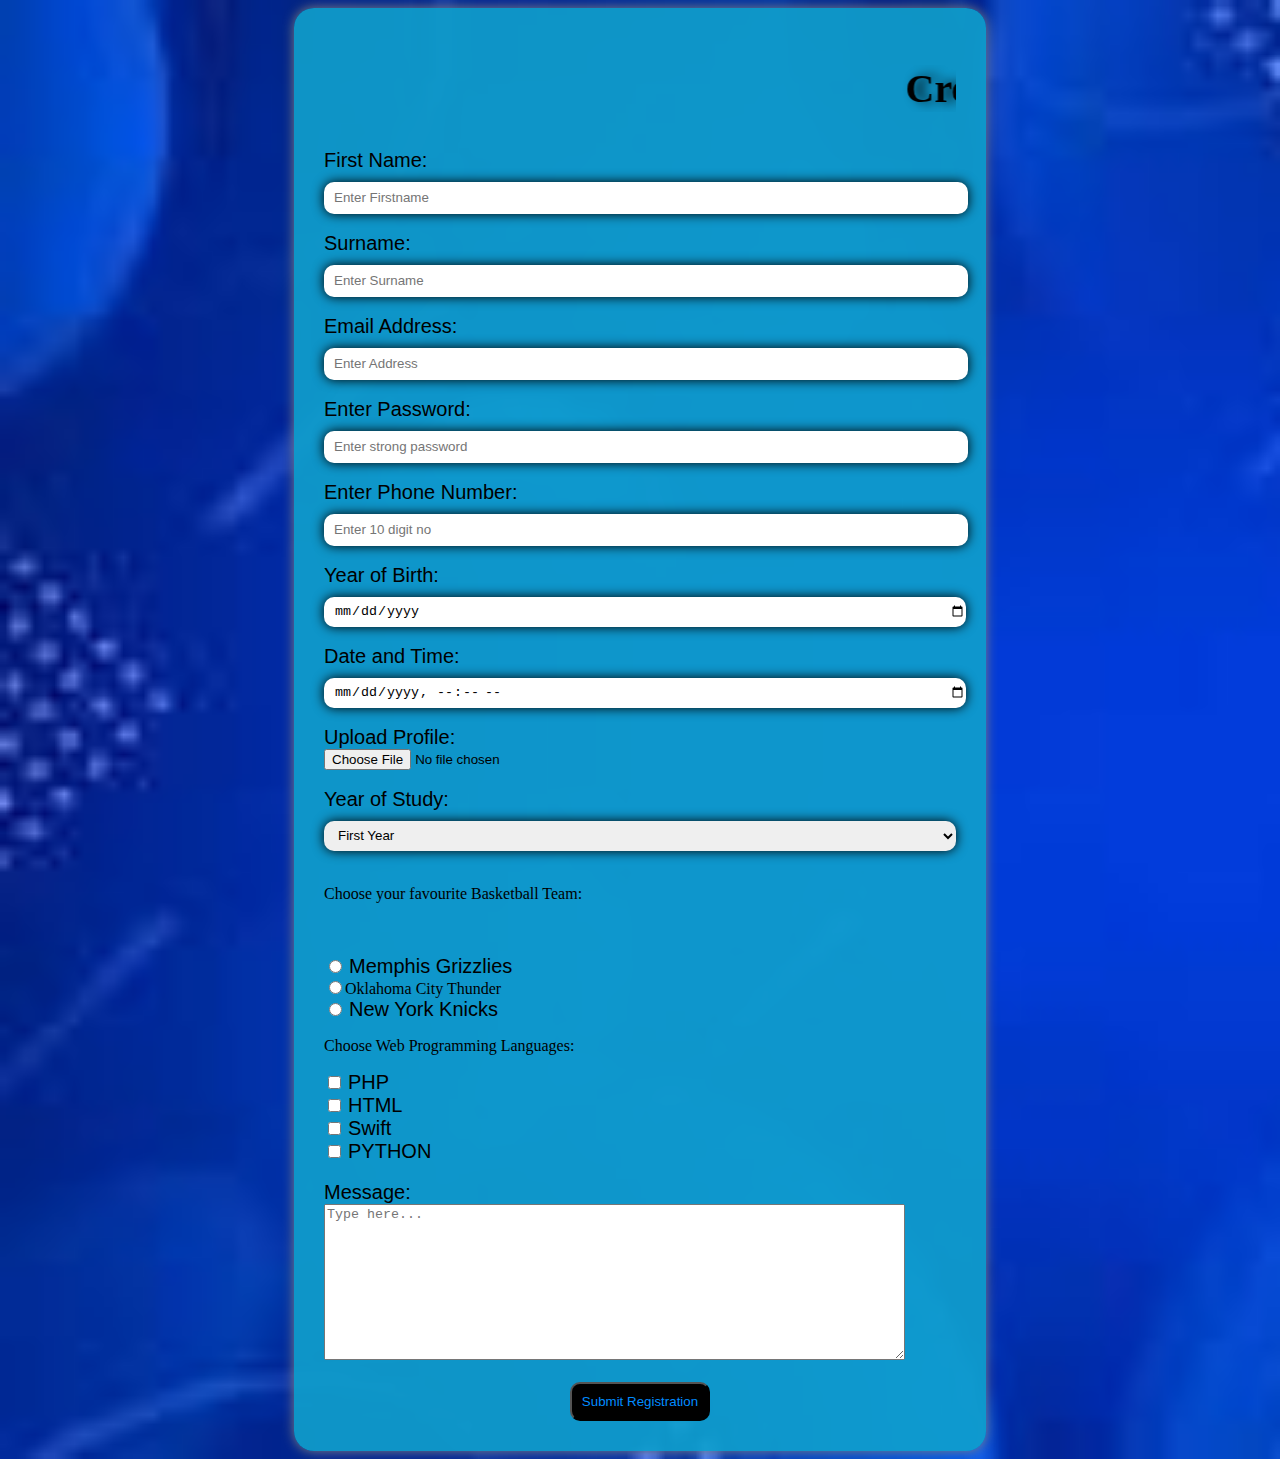
<file: register.html>
<!DOCTYPE html>
<html lang="en">
<head>
    <meta charset="UTF-8">
    <meta name="viewport" content="width=device-width, initial-scale=1.0">
    <title>Register Page</title>
    <link rel="stylesheet" href="css/register.css">
</head>
<body>
   
  <form action="">
     <h1><marquee behavior=" direction="right">Create An Account!!</marquee></h1>
    <label for="firstname">First Name:</label>
<input type="text" placeholder="Enter Firstname" id="firstname" required><br><br>

<label for="surname">Surname:</label>
<input type="text" placeholder="Enter Surname" id="surname" required><br><br>

<label for="email">Email Address:</label>
<input type="text" placeholder="Enter Address" id="email" required><br><br>

<label for="password">Enter Password:</label>
<input type="password" placeholder="Enter strong password" id="passsword" required><br><br>

<label for="Contact info"> Enter Phone Number:</label>
<input type="tel" placeholder="Enter 10 digit no " id="Contact info" required><br><br>

<label for="year of birth">Year of Birth:</label>
<input type="date" id="year of birth" required><br><br>

<label for="date and time">Date and Time:</label>
<input type="datetime-local" id="date and time" required><br><br>

<label for="photo">Upload Profile:</label><br>
<input type="file" id="photo" required><br><br>

<label for="year of study">Year of Study:</label>
<!---dropdown--->
<select name="" id="">
    <option value="" disabled>--Pick One--</option>
<option value="">First Year</option>
<option value="">Second Year</option>
<option value="">Third Year</option>
<option value="">Fourth Year</option>
</select><br><br>

<p>Choose your favourite Basketball Team:</p><br><br>
<input type="radio" id="memphis" name="team">
<label for="memphis">Memphis Grizzlies</label><br>

<input type="radio" id="thunder" name="team"
<label for="thunder">Oklahoma City Thunder</label><br>

<input type="radio" id="knicks" name="team">
<label for="knicks">New York Knicks</label><br>

<p>Choose Web Programming Languages:</p>

<input type="checkbox" id="php" name="php">
<label for="php">PHP</label><br>

<input type="checkbox" id="html" name="html">
<label for="html">HTML</label><br>

<input type="checkbox" id="swift" name="swift">
<label for="swift">Swift</label><br>

<input type="checkbox" id="python" name="python">
<label for="python">PYTHON</label><br><br>

<label for="message">Message:</label><br>
<textarea name="" id="message" cols="70" rows="10" placeholder="Type here..."></textarea> <br><br>

<button type="submit">Submit Registration</button>


</form>






</body>
</html>
</file>
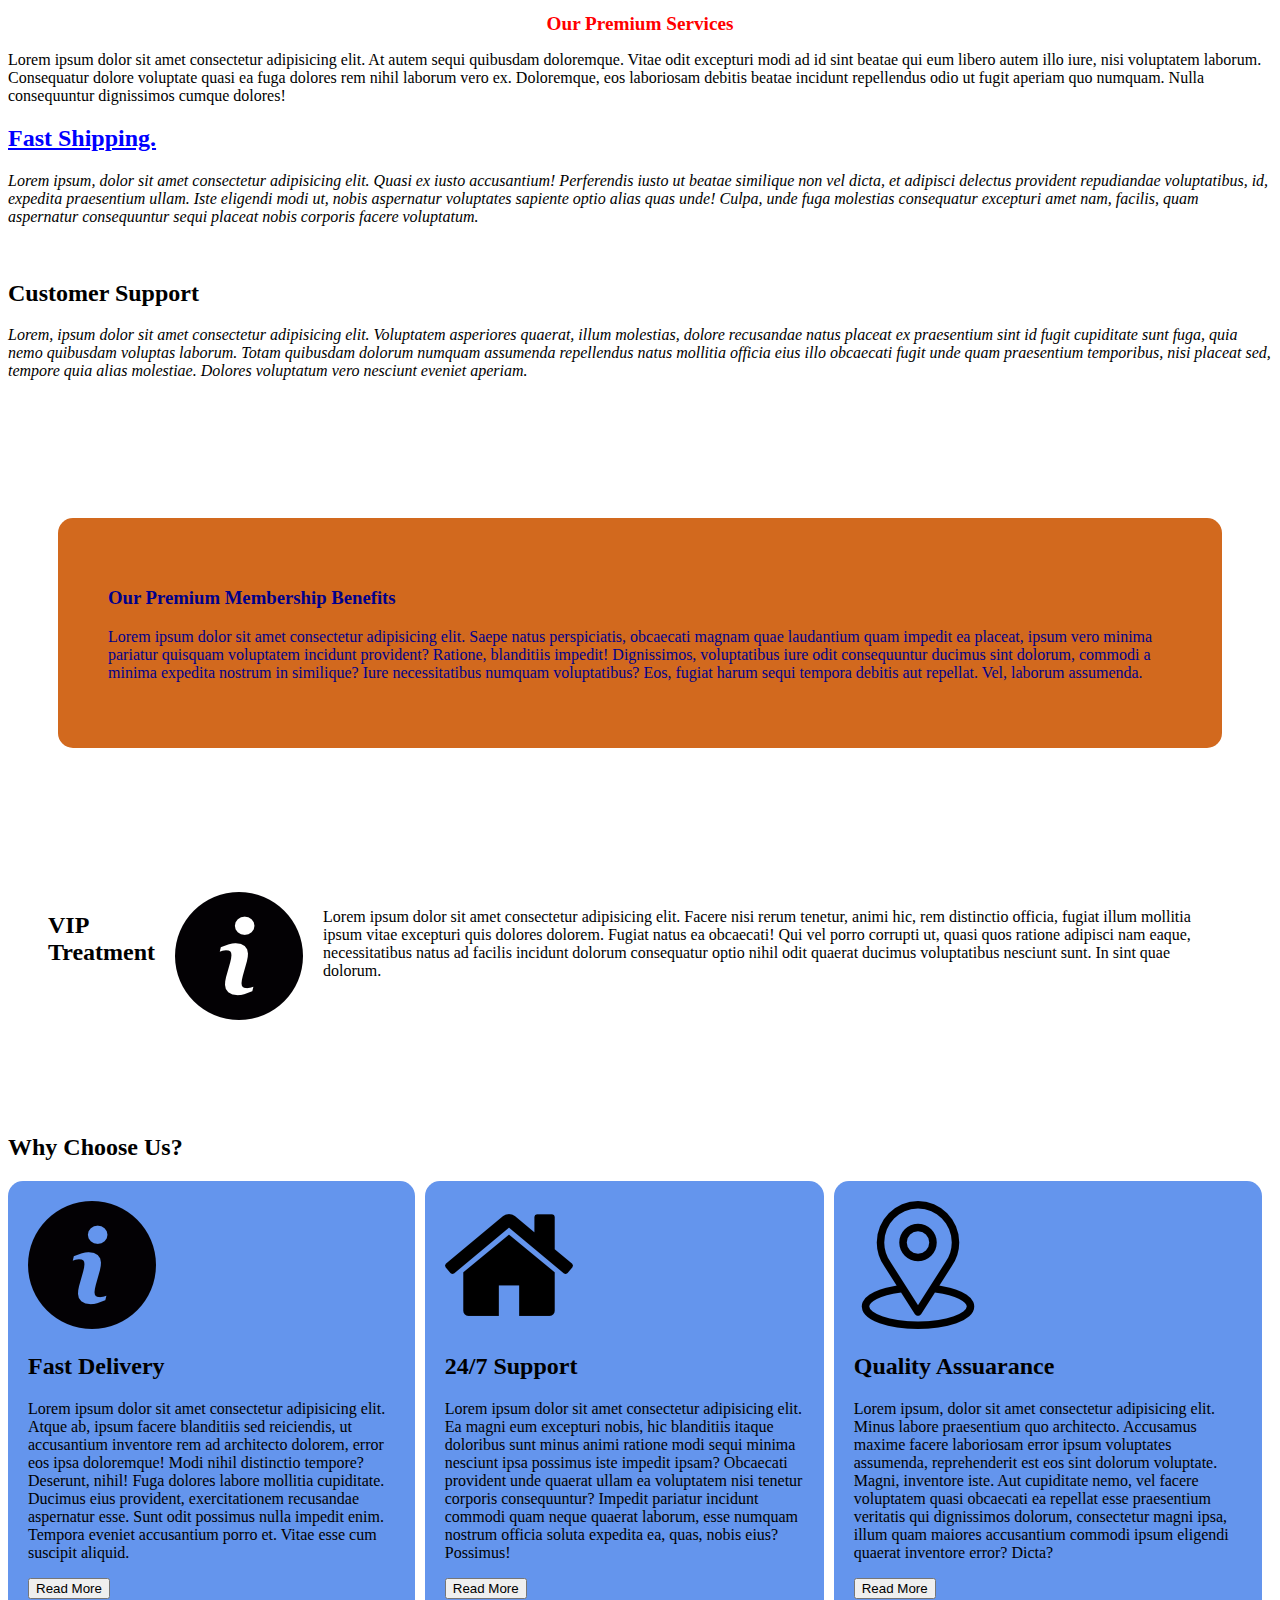
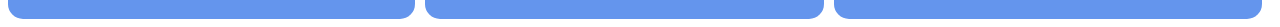
<file: services.html>
<!DOCTYPE html>
<html lang="en">
<head>
    <meta charset="UTF-8">
    <meta name="viewport" content="width=device-width, initial-scale=1.0">
    <title>Services</title>
    <link rel="stylesheet" href="css/services.css">
    
</head>
<body>
    <h1>Our Premium Services</h1>
    <p>Lorem ipsum dolor sit amet consectetur adipisicing elit. At autem sequi quibusdam doloremque. Vitae odit excepturi modi ad id sint beatae qui eum libero autem illo iure, nisi voluptatem laborum.
    Consequatur dolore voluptate quasi ea fuga dolores rem nihil laborum vero ex. Doloremque, eos laboriosam debitis beatae incidunt repellendus odio ut fugit aperiam quo numquam. Nulla consequuntur dignissimos cumque dolores!</p>
    
    <h2 id="fastshipping">Fast Shipping.</h2>
    <P class="paragraph">Lorem ipsum, dolor sit amet consectetur adipisicing elit. Quasi ex iusto accusantium! Perferendis iusto ut beatae similique non vel dicta, et adipisci delectus provident repudiandae voluptatibus, id, expedita praesentium ullam.
    Iste eligendi modi ut, nobis aspernatur voluptates sapiente optio alias quas unde! Culpa, unde fuga molestias consequatur excepturi amet nam, facilis, quam aspernatur consequuntur sequi placeat nobis corporis facere voluptatum.</P>
<br>
<h2 id="Customersupport">Customer Support</h2>
<p class="paragraph">Lorem, ipsum dolor sit amet consectetur adipisicing elit. Voluptatem asperiores quaerat, illum molestias, dolore recusandae natus placeat ex praesentium sint id fugit cupiditate sunt fuga, quia nemo quibusdam voluptas laborum.
Totam quibusdam dolorum numquam assumenda repellendus natus mollitia officia eius illo obcaecati fugit unde quam praesentium temporibus, nisi placeat sed, tempore quia alias molestiae. Dolores voluptatum vero nesciunt eveniet aperiam.</p>

<br><br><br><br>

<!---division----->
<div id="Membership">
    <h3>Our Premium Membership Benefits</h3>
    <p>Lorem ipsum dolor sit amet consectetur adipisicing elit. Saepe natus perspiciatis, obcaecati magnam quae laudantium quam impedit ea placeat, ipsum vero minima pariatur quisquam voluptatem incidunt provident? Ratione, blanditiis impedit!
    Dignissimos, voluptatibus iure odit consequuntur ducimus sint dolorum, commodi a minima expedita nostrum in similique? Iure necessitatibus numquam voluptatibus? Eos, fugiat harum sequi tempora debitis aut repellat. Vel, laborum assumenda.</p>


</div>

<br><br><br>
<!---VIP Treatment------>
<div id="VIP">
    <h2>VIP Treatment</h2>
    <img src="PICTURES/about.png" alt="">
    <p>Lorem ipsum dolor sit amet consectetur adipisicing elit. Facere nisi rerum tenetur, animi hic, rem distinctio officia, fugiat illum mollitia ipsum vitae excepturi quis dolores dolorem. Fugiat natus ea obcaecati!
    Qui vel porro corrupti ut, quasi quos ratione adipisci nam eaque, necessitatibus natus ad facilis incidunt dolorum consequatur optio nihil odit quaerat ducimus voluptatibus nesciunt sunt. In sint quae dolorum.</p>
</div>
<br><br><br>
<h2>Why Choose Us?</h2>
<div id="Main">
    <div class="Services">
        <img src="PICTURES/about.png" alt="">
        <h2>Fast Delivery</h2>
        <p>Lorem ipsum dolor sit amet consectetur adipisicing elit. Atque ab, ipsum facere blanditiis sed reiciendis, ut accusantium inventore rem ad architecto dolorem, error eos ipsa doloremque! Modi nihil distinctio tempore?
        Deserunt, nihil! Fuga dolores labore mollitia cupiditate. Ducimus eius provident, exercitationem recusandae aspernatur esse. Sunt odit possimus nulla impedit enim. Tempora eveniet accusantium porro et. Vitae esse cum suscipit aliquid.</p>
   <button>Read More</button>
    </div>
    <div class="Services">
        <img src="PICTURES/home.png" alt="">
        <h2>24/7 Support</h2>
        <p>Lorem ipsum dolor sit amet consectetur adipisicing elit. Ea magni eum excepturi nobis, hic blanditiis itaque doloribus sunt minus animi ratione modi sequi minima nesciunt ipsa possimus iste impedit ipsam?
        Obcaecati provident unde quaerat ullam ea voluptatem nisi tenetur corporis consequuntur? Impedit pariatur incidunt commodi quam neque quaerat laborum, esse numquam nostrum officia soluta expedita ea, quas, nobis eius? Possimus!</p>
    <button>Read More</button>
    </div>
    <div class="Services">
        <img src="PICTURES/location.png" alt="">
        <h2>Quality Assuarance</h2>
        <p>Lorem ipsum, dolor sit amet consectetur adipisicing elit. Minus labore praesentium quo architecto. Accusamus maxime facere laboriosam error ipsum voluptates assumenda, reprehenderit est eos sint dolorum voluptate. Magni, inventore iste.
        Aut cupiditate nemo, vel facere voluptatem quasi obcaecati ea repellat esse praesentium veritatis qui dignissimos dolorum, consectetur magni ipsa, illum quam maiores accusantium commodi ipsum eligendi quaerat inventore error? Dicta?</p>
    <button>Read More</button>
    </div>
</div>

</body>
</html>
</file>
<file: css/blackgoosebistro.css>
h1{
    text-align: center;
    
}
body{ margin: 100px;
    font-size: 20px;
    background-color: lemonchiffon;
    h2{
        color: orangered;
        text-align: left;
        
    }
    p{
        text-align: left;
        color: black;
        
        
    }



}
hr{
    border-color: aqua;
    
    margin-top: -33px
    

    }
    img{
        border-radius: 100px;
        align-content: center;
        margin: auto;
        display: block;

    }
</file>
<file: css/list.css>
body{
    background-color: rgb(226, 147, 116);
    margin-left: 50px;
}
</file>
<file: css/products.css>
h1{
    color: hotpink;
    text-align: center;
    font-size: 70px;
    background-color: rgb(247, 0, 255);
    line-height: 100px;
    text-shadow: 8px 0 8px white;
    font-weight: bolder;
}
/*hover changes color when cursor is placed on it */
h1:hover{
    background-color: black;
    color: purple;
}
p{
    font-style: italic;
}
img{
    width: 250px;
    height: 200px;
}
a{
    background-color: rgb(255, 0, 242);
    margin-right: 20px;
    padding: 10px;
    text-decoration: none;
    border-radius: 10px;
    color: white;
}
a:hover{
    background-color: black;
}
</file>
<file: css/register.css>
form{
    background-color: rgba(16, 160, 204, 0.904);
    width: 50%;
    /*to center the form*/
    margin: auto;
    padding: 30px;
    border-radius:20px ;
    box-shadow: 0 0 12px gray;
}
h1{
    text-align: center;
    font-size: 40px;
    text-shadow: 8px 0 12px black;
}
label{
    font-size: 20px;
    font-family: sans-serif;
}
input[type=text],input[type=email],input[type=password],input[type=tel],input[type=date],input[type=datetime-local],select{
    width: 100%;
    height: 30px;
    border-radius: 10px;
    border: none;
    margin-top: 10px;
    box-shadow: 0 0 12px black;
    padding-left:10px ;
}
button{
    background-color: rgb(0, 0, 0);
    color: rgb(0, 140, 255);
    padding: 10px;
    border-radius: 10px;
    margin: 0 auto;
    display: block;
}
body{
    background-image: url("../PICTURES/blue.jfif");
    background-repeat: no-repeat;
    background-size: cover;
}
</file>
<file: css/services.css>
h1{
    text-align: center;
    color: red;
    font-size: larger;
}
#fastshipping{
    text-decoration: underline;
    color: blue;
}
#customersupport{
    color: brown;
}
.paragraph{
    font-weight: 100px;
    font-style: italic;
}
#Membership{
    background-color: chocolate;
    margin: 50px;
    padding: 50px;
    border-radius: 15px;
    color: darkblue
}
#VIP{
    display: flex;
    margin: 40px;
    gap: 20px;
}
#Main{
    display: flex;
}
.Services{
    background-color: cornflowerblue;
    margin-right: 10px;
    border-radius: 15px;
    padding: 20px;
}
#Membership:hover{
    background-color: darkred;
    color: black;
}
</file>
